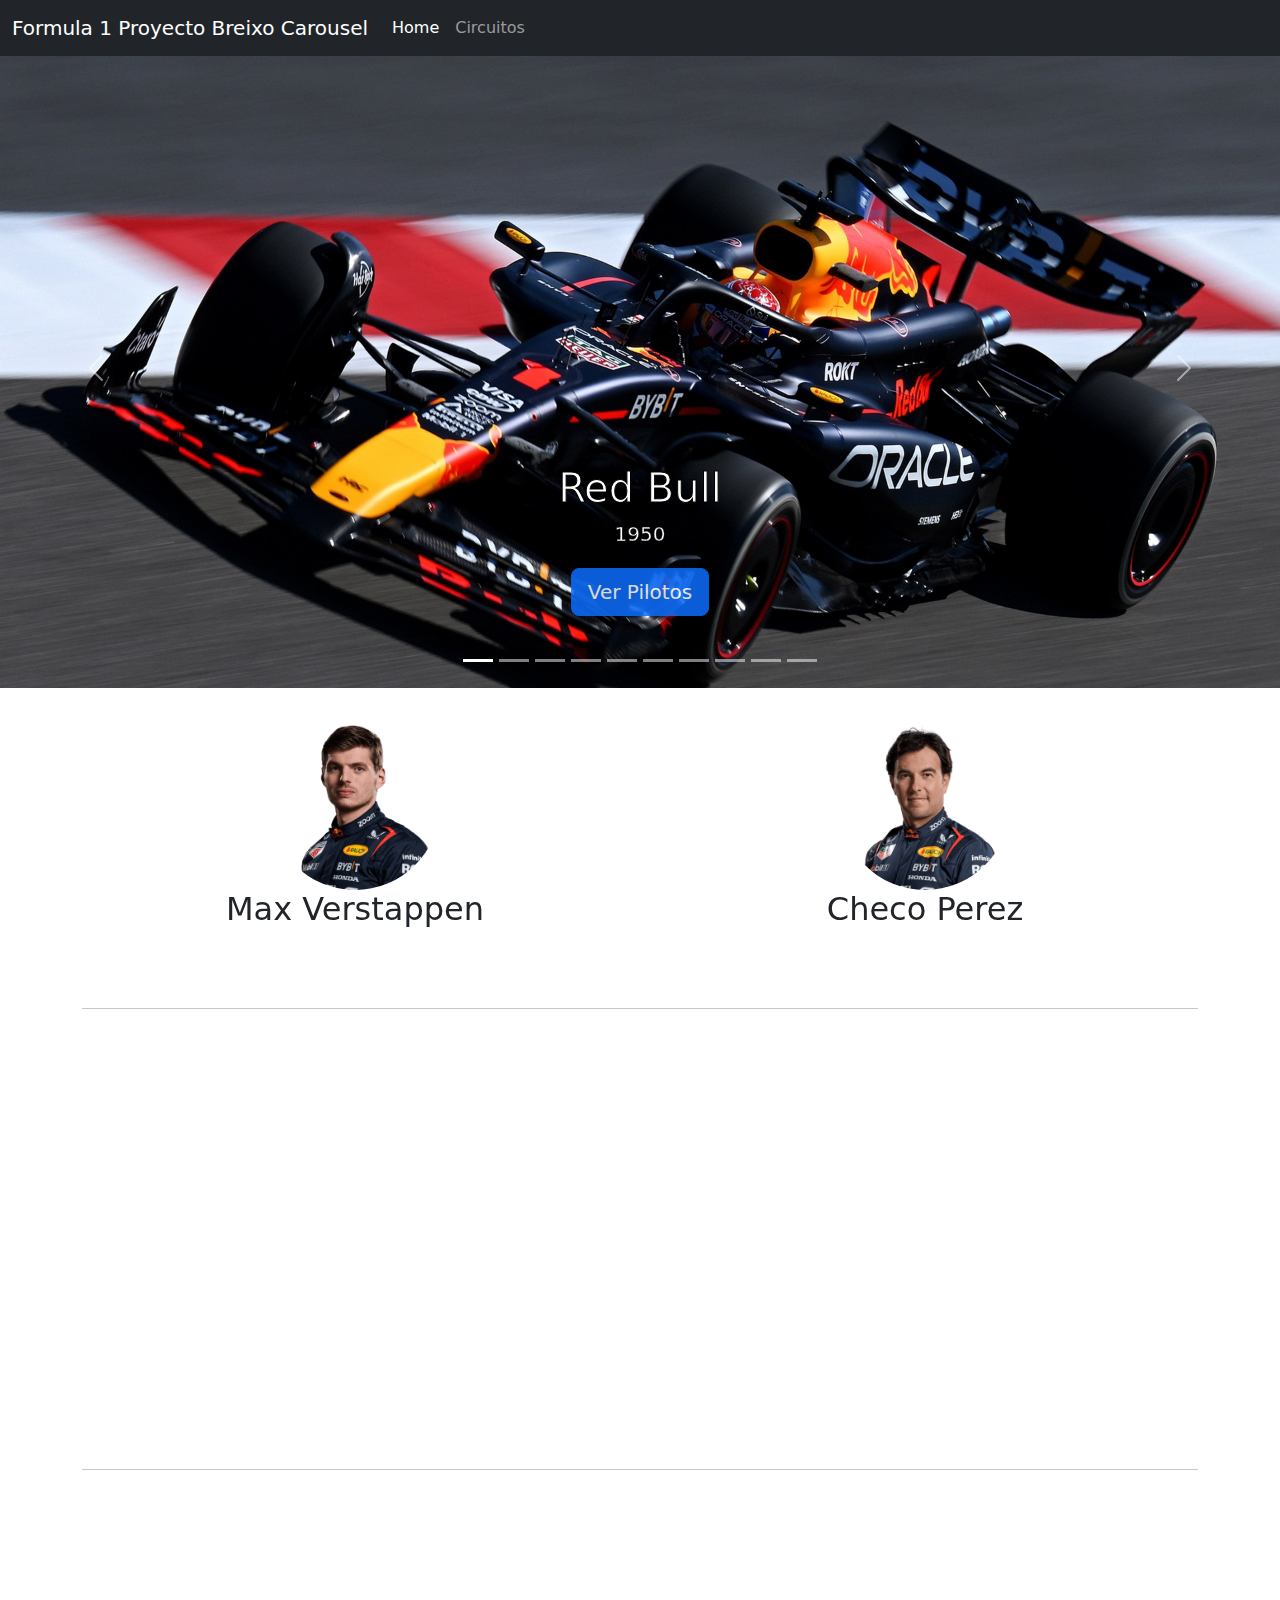
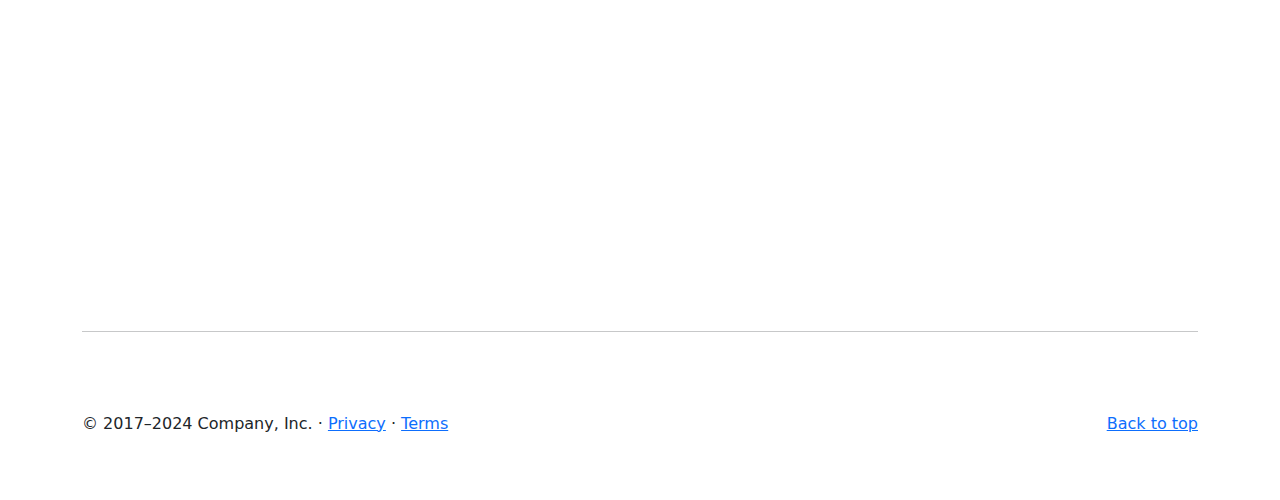
<file: index.html>
<!doctype html>
<html lang="en" data-bs-theme="auto">
<head>

  <meta charset="utf-8">
  <meta name="viewport" content="width=device-width, initial-scale=1">
  <meta name="description" content="">
  <meta name="author" content="Mark Otto, Jacob Thornton, and Bootstrap contributors">
  <meta name="generator" content="Hugo 0.122.0">
  <title>Carousel Template · Bootstrap v5.3</title>
  <script src="https://cdn.jsdelivr.net/npm/bootstrap@5.3.3/dist/js/bootstrap.bundle.min.js"
    integrity="sha384-YvpcrYf0tY3lHB60NNkmXc5s9fDVZLESaAA55NDzOxhy9GkcIdslK1eN7N6jIeHz"
    crossorigin="anonymous"></script>
  <link href="https://cdn.jsdelivr.net/npm/bootstrap@5.3.3/dist/css/bootstrap.min.css" rel="stylesheet"
    integrity="sha384-QWTKZyjpPEjISv5WaRU9OFeRpok6YctnYmDr5pNlyT2bRjXh0JMhjY6hW+ALEwIH" crossorigin="anonymous">
  <link href="carousel.css" rel="stylesheet">

</head>


<body>
 

  


  <header data-bs-theme="dark">
    <nav class="navbar navbar-expand-md navbar-dark fixed-top bg-dark">
      <div class="container-fluid">
        <a class="navbar-brand" href="#">Formula 1 Proyecto Breixo Carousel</a>
        <button class="navbar-toggler" type="button" data-bs-toggle="collapse" data-bs-target="#navbarCollapse"
          aria-controls="navbarCollapse" aria-expanded="false" aria-label="Toggle navigation">
          <span class="navbar-toggler-icon"></span>
        </button>
        <div class="collapse navbar-collapse" id="navbarCollapse">
          <ul class="navbar-nav me-auto mb-2 mb-md-0">
            <li class="nav-item">
              <a class="nav-link active" aria-current="page" href="index.html#">Home</a>
            </li>
            <li class="nav-item dropdown">
              <a class="nav-link" href="circuitos.html#">Circuitos</a>
            </li>
          </ul>
        </div>
      </div>
    </nav>
  </header>

  <main>

    <div id="myCarousel" class="carousel slide mb-6" data-bs-ride="carousel" data-bs-interval="3000">
      <div class="carousel-indicators">
        <button type="button" data-bs-target="#myCarousel" data-bs-slide-to="0" class="active" aria-current="true"
          aria-label="Slide 1"></button>
        <button type="button" data-bs-target="#myCarousel" data-bs-slide-to="1" aria-label="Slide 2"></button>
        <button type="button" data-bs-target="#myCarousel" data-bs-slide-to="2" aria-label="Slide 3"></button>
        <button type="button" data-bs-target="#myCarousel" data-bs-slide-to="3" aria-label="Slide 4"></button>
        <button type="button" data-bs-target="#myCarousel" data-bs-slide-to="4" aria-label="Slide 5"></button>
        <button type="button" data-bs-target="#myCarousel" data-bs-slide-to="5" aria-label="Slide 6"></button>
        <button type="button" data-bs-target="#myCarousel" data-bs-slide-to="6" aria-label="Slide 7"></button>
        <button type="button" data-bs-target="#myCarousel" data-bs-slide-to="7" aria-label="Slide 8"></button>
        <button type="button" data-bs-target="#myCarousel" data-bs-slide-to="8" aria-label="Slide 9"></button>
        <button type="button" data-bs-target="#myCarousel" data-bs-slide-to="9" aria-label="Slide 10"></button>
      </div>
      <div class="carousel-inner">
        <div class="carousel-item active">
          <img src="imagenesCarrusel/redbull.jpg" class="img fluid" alt="redbullimg">
          <div class="container">
            <div class="carousel-caption">
              <h1>Red Bull</h1>
              <p class="age">1950</p>
              <p><a class="btn btn-lg btn-primary" href="#pilotos" data-bs-target="#myCarousel2" data-bs-slide-to="0"
                  onclick="stopCarouselEscuderia()">Ver Pilotos</a></p>
            </div>
          </div>
        </div>
        <div class="carousel-item">
          <img src="imagenesCarrusel/mclaren.jpg" alt="redbullimg">
          <div class="container">
            <div class="carousel-caption">
              <h1>McLaren</h1>
              <p class="age">1966</p>
              <p><a class="btn btn-lg btn-primary" href="#pilotos" data-bs-target="#myCarousel2" data-bs-slide-to="1"
                  onclick="stopCarouselEscuderia()">Ver Pilotos</a></p>
            </div>
          </div>
        </div>
        <div class="carousel-item">
          <img src="imagenesCarrusel/ferrari.jpg" alt="redbullimg">
          <div class="container">
            <div class="carousel-caption">
              <h1>Ferrari</h1>
              <p class="age">1950</p>
              <p><a class="btn btn-lg btn-primary" href="#pilotos" data-bs-target="#myCarousel2" data-bs-slide-to="2"
                  onclick="stopCarouselEscuderia()">Ver Pilotos</a></p>
            </div>
          </div>
        </div>
        <div class="carousel-item">
          <img src="imagenesCarrusel/mercedes.jpg" alt="redbullimg">
          <div class="container">
            <div class="carousel-caption">
              <h1>Mercedes</h1>
              <p class="age">1954</p>
              <p><a class="btn btn-lg btn-primary" href="#pilotos" data-bs-target="#myCarousel2" data-bs-slide-to="3"
                  onclick="stopCarouselEscuderia()">Ver Pilotos</a></p>
            </div>
          </div>
        </div>
        <div class="carousel-item">
          <img src="imagenesCarrusel/astonmartin.jpg" alt="redbullimg">
          <div class="container">
            <div class="carousel-caption">
              <h1>Aston Martin</h1>
              <p class="age">1959</p>
              <p><a class="btn btn-lg btn-primary" href="#pilotos" data-bs-target="#myCarousel2" data-bs-slide-to="4"
                  onclick="stopCarouselEscuderia()">Ver Pilotos</a></p>
            </div>
          </div>
        </div>
        <div class="carousel-item">
          <img src="imagenesCarrusel/alpinejpg.jpg" alt="redbullimg">
          <div class="container">
            <div class="carousel-caption">
              <h1>Alpine</h1>
              <p class="age">2021</p>
              <p><a class="btn btn-lg btn-primary" id="btnVerPilotos" href="#pilotos" data-bs-target="#myCarousel2"
                  data-bs-slide-to="5" onclick="stopCarouselEscuderia()">Ver Pilotos</a></p>
            </div>
          </div>
        </div>
        <div class="carousel-item">
          <img src="imagenesCarrusel/hash.jpg" alt="redbullimg">
          <div class="container">
            <div class="carousel-caption">
              <h1>Hash</h1>
              <p class="age">2016</p>
              <p><a class="btn btn-lg btn-primary" href="#pilotos" data-bs-target="#myCarousel2" data-bs-slide-to="6"
                  onclick="stopCarouselEscuderia()">Ver Pilotos</a></p>
            </div>
          </div>
        </div>
        <div class="carousel-item">
          <img src="imagenesCarrusel/rb.jpg" alt="redbullimg">
          <div class="container">
            <div class="carousel-caption">
              <h1>RB</h1>
              <p class="age">2024</p>
              <p><a class="btn btn-lg btn-primary" href="#pilotos" data-bs-target="#myCarousel2"
                  data-bs-slide-to="7">Ver Pilotos</a></p>
            </div>
          </div>
        </div>
        <div class="carousel-item">
          <img src="imagenesCarrusel/kicksauber.webp" alt="redbullimg">
          <div class="container">
            <div class="carousel-caption">
              <h1>Kick Sauber</h1>
              <p class="age">2024</p>
              <p><a class="btn btn-lg btn-primary" href="#pilotos" data-bs-target="#myCarousel2"
                  data-bs-slide-to="8">Ver Pilotos</a></p>
            </div>
          </div>
        </div>
        <div class="carousel-item">
          <img src="imagenesCarrusel/williams.jpg" alt="redbullimg">
          <div class="container">
            <div class="carousel-caption">
              <h1>Williams</h1>
              <p class="age">1977</p>
              <p><a class="btn btn-lg btn-primary" href="#pilotos" data-bs-target="#myCarousel2"
                  data-bs-slide-to="9">Ver Pilotos</a></p>
            </div>
          </div>
        </div>
      </div>
      <button class="carousel-control-prev" type="button" data-bs-target="#myCarousel" data-bs-slide="prev">
        <span class="carousel-control-prev-icon" aria-hidden="true"></span>
        <span class="visually-hidden">Previous</span>
      </button>
      <button class="carousel-control-next" type="button" data-bs-target="#myCarousel" data-bs-slide="next">
        <span class="carousel-control-next-icon" aria-hidden="true"></span>
        <span class="visually-hidden">Next</span>
      </button>
    </div>

    <div class="container marketing">

      <div id="myCarousel2" class="carousel slide mb-6">
        <div class="carousel-inner">
          <div class="carousel-item active">
            <div class="row">
              <div class="col-md-6">
                <a href="https://es.wikipedia.org/wiki/Max_Verstappen#Resultados" target="_blank"><img
                    src="imagenesPilotos/max.png" class="rounded-circle tooltip-img" width="170"></a>
                <h2 class="fw-normal">Max Verstappen</h2>
              </div>
              <div class="col-md-6">
                <a href="https://es.wikipedia.org/wiki/Sergio_P%C3%A9rez#Resultados" target="_blank"><img
                    src="imagenesPilotos/checo.png" class="rounded-circle tooltip-img" width="170"></a>
                <h2 class="fw-normal">Checo Perez</h2>
              </div>
            </div>
          </div>

          <div class="carousel-item">
            <div class="row">
              <div class="col-md-6">
                <a href="https://es.wikipedia.org/wiki/Lando_Norris#Resultados" target="_blank"><img
                    src="imagenesPilotos/lando.png" class="rounded-circle tooltip-img" width="170"></a>
                <h2 class="fw-normal">Lando Norris</h2>
              </div>
              <div class="col-md-6">
                <a href="https://es.wikipedia.org/wiki/Oscar_Piastri#Resultados" target="_blank"><img
                    src="imagenesPilotos/oscar.png" class="rounded-circle tooltip-img" width="170"></a>
                <h2 class="fw-normal">Oscar Piastri</h2>
              </div>
            </div>
          </div>

          <div class="carousel-item">
            <div class="row">
              <div class="col-md-6">
                <a href="https://es.wikipedia.org/wiki/Carlos_Sainz_Jr.#Resultados" target="_blank"><img
                    src="imagenesPilotos/carlos.png" class="rounded-circle tooltip-img" width="170"></a>
                <h2 class="fw-normal">Carlos Sainz</h2>
              </div>
              <div class="col-md-6">
                <a href="https://es.wikipedia.org/wiki/Charles_Leclerc#Resultados" target="_blank"><img
                    src="imagenesPilotos/leclerc.png" class="rounded-circle tooltip-img" width="170"></a>
                <h2 class="fw-normal">Charles Leclerc</h2>
              </div>
            </div>
          </div>

          <div class="carousel-item">
            <div class="row">
              <div class="col-md-6">
                <a href="https://es.wikipedia.org/wiki/Lewis_Hamilton#Resultados" target="_blank"><img
                    src="imagenesPilotos/hamilton.png" class="rounded-circle tooltip-img" width="170"></a>
                <h2 class="fw-normal">Lewis Hamilton</h2>
              </div>
              <div class="col-md-6">
                <a href="https://es.wikipedia.org/wiki/George_Russell_(piloto)#Resultados" target="_blank"><img
                    src="imagenesPilotos/russell.png" class="rounded-circle tooltip-img" width="170"></a>
                <h2 class="fw-normal">George Russell</h2>
              </div>
            </div>
          </div>

          <div class="carousel-item">
            <div class="row">
              <div class="col-md-6">
                <a href="https://es.wikipedia.org/wiki/Fernando_Alonso#Resultados" target="_blank"><img
                    src="imagenesPilotos/alonso.png" class="rounded-circle tooltip-img" width="170"></a>
                <h2 class="fw-normal">Fernando Alonso</h2>
              </div>
              <div class="col-md-6">
                <a href="https://es.wikipedia.org/wiki/Lance_Stroll#Resultados" target="_blank"><img
                    src="imagenesPilotos/stroll.png" class="rounded-circle tooltip-img" width="170"></a>
                <h2 class="fw-normal">Lance Stroll</h2>
              </div>
            </div>
          </div>

          <div class="carousel-item">
            <div class="row">
              <div class="col-md-6">
                <a href="https://es.wikipedia.org/wiki/Esteban_Ocon#Resultados" target="_blank"><img
                    src="imagenesPilotos/ocon.png" class="rounded-circle tooltip-img" width="170"></a>
                <h2 class="fw-normal">Esteban Ocon</h2>
              </div>
              <div class="col-md-6">
                <a href="https://es.wikipedia.org/wiki/Pierre_Gasly#Resultados" target="_blank"><img
                    src="imagenesPilotos/gasly.png" class="rounded-circle tooltip-img" width="170"></a>
                <h2 class="fw-normal">Pierre Gasly</h2>
              </div>
            </div>
          </div>

          <div class="carousel-item">
            <div class="row">
              <div class="col-md-6">
                <a href="https://es.wikipedia.org/wiki/Kevin_Magnussen#Resultados" target="_blank"><img
                    src="imagenesPilotos/magnussen.png" class="rounded-circle tooltip-img" width="170"></a>
                <h2 class="fw-normal">Kevin Magnussen</h2>
              </div>
              <div class="col-md-6">
                <a href="https://es.wikipedia.org/wiki/Nico_Hülkenberg#Resultados" target="_blank"><img
                    src="imagenesPilotos/nico.png" class="rounded-circle tooltip-img" width="170"></a>
                <h2 class="fw-normal">Nico Hülkenberg</h2>
              </div>
            </div>
          </div>

          <div class="carousel-item">
            <div class="row">
              <div class="col-md-6">
                <a href="https://es.wikipedia.org/wiki/Yuki_Tsunoda#Resultados" target="_blank"><img
                    src="imagenesPilotos/yuki.png" class="rounded-circle tooltip-img" width="170"></a>
                <h2 class="fw-normal">Yuki Tsunoda</h2>
              </div>
              <div class="col-md-6">
                <a href="https://es.wikipedia.org/wiki/Liam_Lawson#Resultados" target="_blank"><img
                    src="imagenesPilotos/liam.png" class="rounded-circle tooltip-img" width="170"></a>
                <h2 class="fw-normal">Liam Lawson</h2>
              </div>
            </div>
          </div>

          <div class="carousel-item">
            <div class="row">
              <div class="col-md-6">
                <a href="https://es.wikipedia.org/wiki/Guanyu_Zhou#Resultados" target="_blank"><img
                    src="imagenesPilotos/zhou.png" class="rounded-circle tooltip-img" width="170"></a>
                <h2 class="fw-normal">Guanyu Zhou</h2>
              </div>
              <div class="col-md-6">
                <a href="https://es.wikipedia.org/wiki/Valtteri_Bottas#Resultados" target="_blank"><img
                    src="imagenesPilotos/botas.png" class="rounded-circle tooltip-img" width="170"></a>
                <h2 class="fw-normal">Valtteri Bottas</h2>
              </div>
            </div>
          </div>

          <div class="carousel-item">
            <div class="row">
              <div class="col-md-6">
                <a href="https://es.wikipedia.org/wiki/Alex_Albon#Resultados" target="_blank"><img
                    src="imagenesPilotos/albon.png" class="rounded-circle tooltip-img" width="170"></a>
                <h2 class="fw-normal">Alex Albon</h2>
              </div>
              <div class="col-md-6">
                <a href="https://es.wikipedia.org/wiki/Logan_Sargeant#Resultados" target="_blank"><img
                    src="imagenesPilotos/logan.png" class="rounded-circle tooltip-img" width="170"></a>
                <h2 class="fw-normal">Logan Sargeant</h2>
              </div>
            </div>
          </div>

        </div>

      </div>

      <hr class="featurette-divider">

      <div class="row featurette">
        <div class="col-md-7">
          <h2 class="featurette-heading fw-normal lh-1">Escuderia campeona</h2>
          <p class="lead">La escuderia que reina en la formula 1 actualmente es Red Bull, ganando desde 2021.
          </p>
        </div>
        <div class="col-md-5">
          <img src="imagenesCarrusel/redbullteam.jpg" alt="redbullteam">
          </svg>
        </div>
      </div>

      <hr class="featurette-divider">

      <div class="row featurette">
        <div class="col-md-7 order-md-2">
          <h2 class="featurette-heading fw-normal lh-1">Piloto Campeon</h2>
          <p class="lead">Sin rivalidad desde 2021, Max Verstappen es el actual campeon del mundo de formula 1.</p>
        </div>
        <div class="col-md-5 order-md-1">
          <img src="imagenesCarrusel/maxverstapencampeon.jpg" alt="redbullteam">
        </div>
      </div>
      <hr class="featurette-divider">

    </div>
    </div>
    <script src="breixoIndex.js"></script>

    <footer class="container">
      <p class="float-end"><a href="#">Back to top</a></p>
      <p>&copy; 2017–2024 Company, Inc. &middot; <a href="#"">Privacy</a> &middot; <a href=" #pilotos"
          data-bs-target="#myCarousel2" data-bs-slide-to="1">Terms</a></p>
    </footer>
  </main>

</body>

</html>
</file>
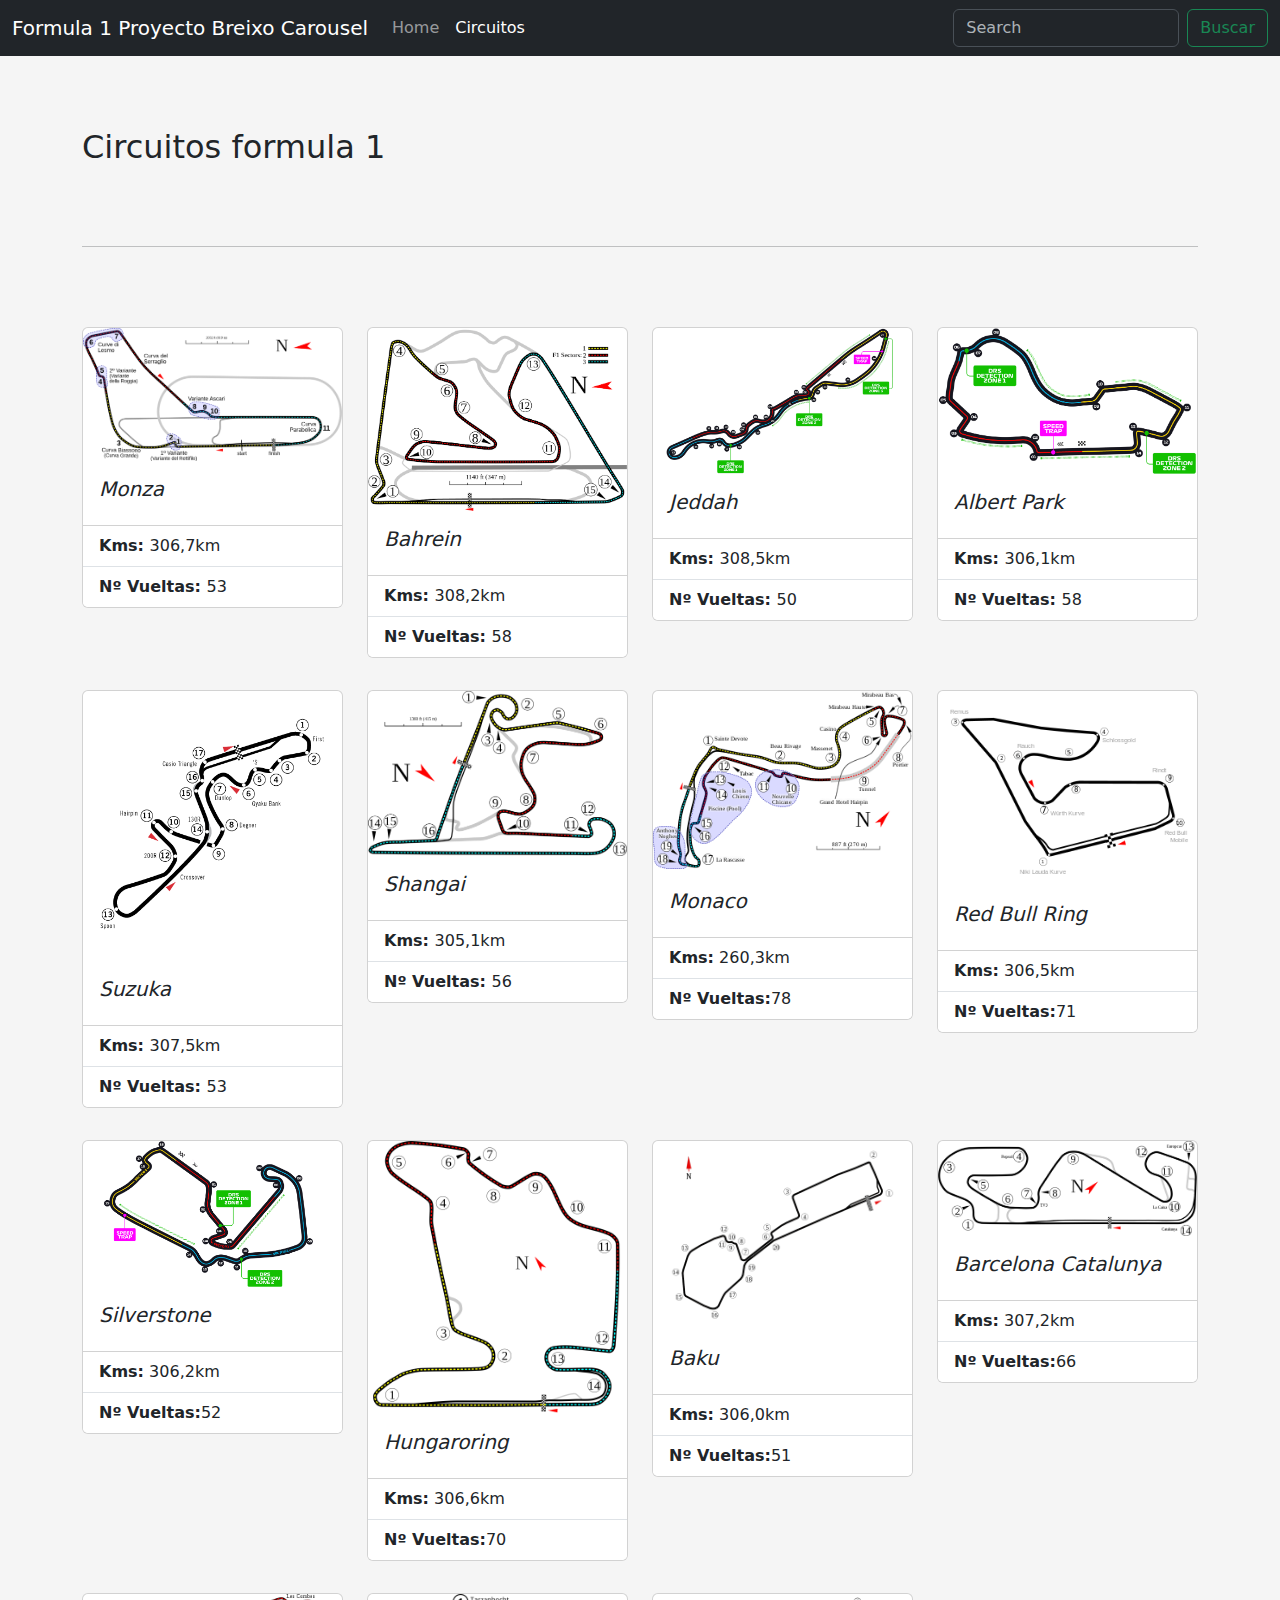
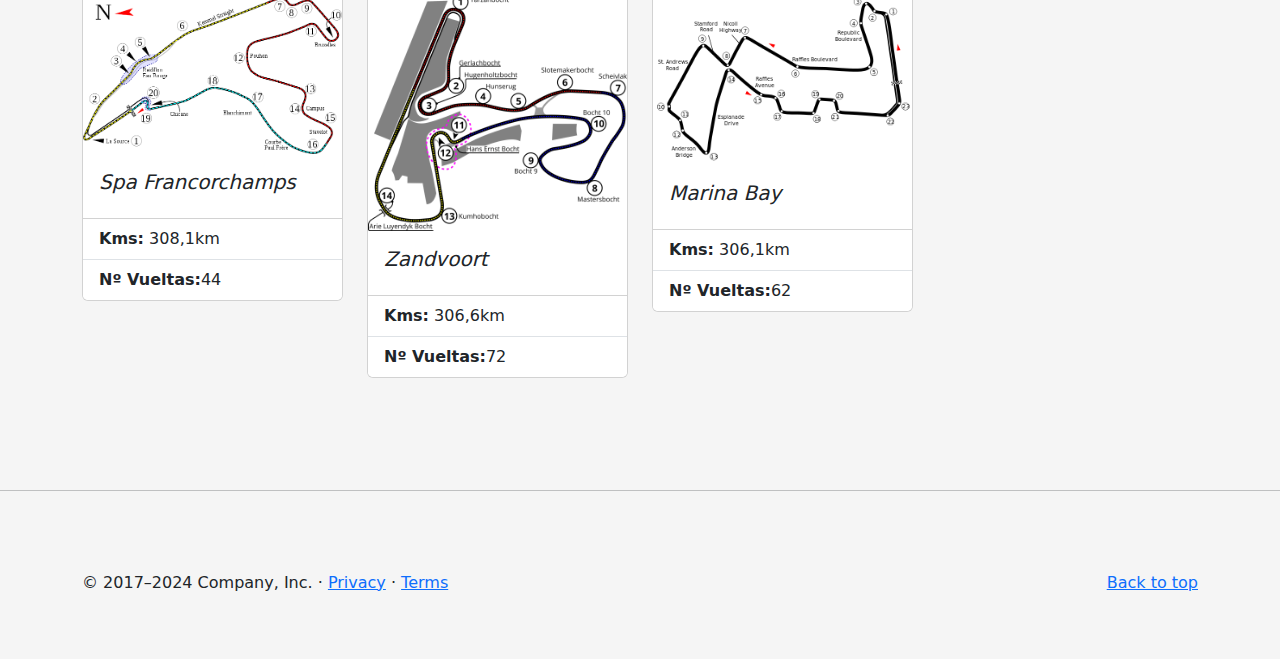
<file: circuitos.html>
<!--NOT A VIRUS-->
<!doctype html>
<html lang="en" data-bs-theme="auto">

<head>

    <meta charset="utf-8">
    <meta name="viewport" content="width=device-width, initial-scale=1">
    <meta name="description" content="">
    <meta name="author" content="Mark Otto, Jacob Thornton, and Bootstrap contributors">
    <meta name="generator" content="Hugo 0.122.0">
    <title>Carousel Template · Bootstrap v5.3</title>
    <link href="https://cdn.jsdelivr.net/npm/bootstrap@5.3.3/dist/css/bootstrap.min.css" rel="stylesheet" integrity="sha384-QWTKZyjpPEjISv5WaRU9OFeRpok6YctnYmDr5pNlyT2bRjXh0JMhjY6hW+ALEwIH" crossorigin="anonymous">
    <script src="https://cdn.jsdelivr.net/npm/bootstrap@5.3.3/dist/js/bootstrap.bundle.min.js" integrity="sha384-YvpcrYf0tY3lHB60NNkmXc5s9fDVZLESaAA55NDzOxhy9GkcIdslK1eN7N6jIeHz" crossorigin="anonymous"></script>
    <link href="carousel.css" rel="stylesheet">

</head>


<body class="circuitosBody">
  

   


    <header data-bs-theme="dark">
        <nav class="navbar navbar-expand-md navbar-dark fixed-top bg-dark">
            <div class="container-fluid">
                <a class="navbar-brand" href="#">Formula 1 Proyecto Breixo Carousel</a>
                <button class="navbar-toggler" type="button" data-bs-toggle="collapse" data-bs-target="#navbarCollapse"
                    aria-controls="navbarCollapse" aria-expanded="false" aria-label="Toggle navigation">
                    <span class="navbar-toggler-icon"></span>
                </button>
                <div class="collapse navbar-collapse" id="navbarCollapse">
                    <ul class="navbar-nav me-auto mb-2 mb-md-0">
                        <li class="nav-item">
                            <a class="nav-link" aria-current="page" href="index.html#">Home</a>
                        </li>
                        <li class="nav-item dropdown">
                            <a class="nav-link active" href="circuitos.html#">Circuitos</a>
                        </li>
                    </ul>
                    <form class="d-flex" role="search">
                        <input class="form-control me-2" type="search" placeholder="Search" aria-label="Search"
                            id="searchid">
                        <button class="btn btn-outline-success" onclick="buscarCircuito(event)">Buscar</button>
                    </form>
                </div>
            </div>
        </nav>
    </header>

    <main>

        <div class="container circuitos">
            <h2>
                Circuitos formula 1
            </h2>

            <hr class="featurette-divider">

            <div class="row featurette">
                <div class="col-12 col-sm-6 col-md-4 col-lg-3">
                    <div class="card">
                        <img src="imagenesCircuitos/monza.png" class="card-img-top">
                        <div class="card-body">
                            <section id="monza"></section>
                            <h5 class="card-title"><em>Monza</em></h5>
                        </div>
                        <ul class="list-group list-group-flush">
                            <li class="list-group-item"><strong>Kms: </strong>306,7km</li>
                            <li class="list-group-item"><strong>Nº Vueltas: </strong>53</li>
                        </ul>

                    </div>

                </div>
                <div class="col-12 col-sm-6 col-md-4 col-lg-3">

                    <div class="card">
                        <img src="imagenesCircuitos/bahrein.png" class="card-img-top">
                        <div class="card-body">
                            <section id="bahrein"></section>
                            <h5 class="card-title"><em>Bahrein</em></h5>
                        </div>
                        <ul class="list-group list-group-flush">
                            <li class="list-group-item"><strong>Kms: </strong> 308,2km</li>
                            <li class="list-group-item"><strong>Nº Vueltas: </strong> 58</li>
                        </ul>
                    </div>

                </div>

                <div class="col-12 col-sm-6 col-md-4 col-lg-3">

                    <div class="card">
                        <img src="imagenesCircuitos/jeddah.png" class="card-img-top">
                        <div class="card-body">
                            <section id="jeddah"></section>
                            <h5 class="card-title"><em>Jeddah</em></h5>
                        </div>
                        <ul class="list-group list-group-flush">
                            <li class="list-group-item"><strong>Kms: </strong>308,5km</li>
                            <li class="list-group-item"><strong>Nº Vueltas: </strong>50</li>
                        </ul>
                    </div>


                </div>
                <div class="col-12 col-sm-6 col-md-4 col-lg-3">
                    <div class="card">
                        <img src="imagenesCircuitos/albertPark.png" class="card-img-top">
                        <div class="card-body">
                            <section id="albertpark"></section>
                            <h5 class="card-title"><em>Albert Park</em></h5>
                        </div>
                        <ul class="list-group list-group-flush">
                            <li class="list-group-item"><strong>Kms: </strong>306,1km</li>
                            <li class="list-group-item"><strong>Nº Vueltas: </strong>58</li>
                        </ul>
                    </div>

                </div>
                <div class="col-12 col-sm-6 col-md-4 col-lg-3">
                    <div class="card">
                        <img src="imagenesCircuitos/suzuka.png" class="card-img-top">
                        <div class="card-body">
                            <section id="suzuka"></section>
                            <h5 class="card-title"><em>Suzuka</em></h5>
                        </div>
                        <ul class="list-group list-group-flush">
                            <li class="list-group-item"><strong>Kms: </strong> 307,5km</li>
                            <li class="list-group-item"><strong>Nº Vueltas: </strong>53</li>
                        </ul>
                    </div>

                </div>
                <div class="col-12 col-sm-6 col-md-4 col-lg-3">

                    <div class="card">
                        <img src="imagenesCircuitos/shangai.png" class="card-img-top">
                        <div class="card-body">
                            <section id="shangai"></section>
                            <h5 class="card-title"><em>Shangai</em></h5>
                        </div>
                        <ul class="list-group list-group-flush">
                            <li class="list-group-item"><strong>Kms: </strong>305,1km</li>
                            <li class="list-group-item"><strong>Nº Vueltas: </strong>56</li>
                        </ul>
                    </div>

                </div>
                <div class="col-12 col-sm-6 col-md-4 col-lg-3">
                    <div class="card">
                        <img src="imagenesCircuitos/monaco.png" class="card-img-top">
                        <div class="card-body">
                            <section id="monaco"></section>
                            <h5 class="card-title"><em>Monaco</em></h5>
                        </div>
                        <ul class="list-group list-group-flush">
                            <li class="list-group-item"><strong>Kms:</strong> 260,3km</li>
                            <li class="list-group-item"><strong>Nº Vueltas:</strong>78</li>
                        </ul>
                    </div>
                </div>

                <div class="col-12 col-sm-6 col-md-4 col-lg-3">
                    <div class="card">
                        <img src="imagenesCircuitos/redbullring.png" class="card-img-top">
                        <div class="card-body">
                            <section id="redbull"></section>
                            <h5 class="card-title"><em>Red Bull Ring</em></h5>
                        </div>
                        <ul class="list-group list-group-flush">
                            <li class="list-group-item"><strong>Kms:</strong> 306,5km</li>
                            <li class="list-group-item"><strong>Nº Vueltas:</strong>71</li>
                        </ul>
                    </div>
                </div>

                <div class="col-12 col-sm-6 col-md-4 col-lg-3">
                    <div class="card">
                        <img src="imagenesCircuitos/silverstone.png" class="card-img-top">
                        <div class="card-body">
                            <section id="silverstone"></section>
                            <h5 class="card-title"><em>Silverstone</em></h5>
                        </div>
                        <ul class="list-group list-group-flush">
                            <li class="list-group-item"><strong>Kms:</strong> 306,2km</li>
                            <li class="list-group-item"><strong>Nº Vueltas:</strong>52</li>
                        </ul>
                    </div>
                </div>


                <div class="col-12 col-sm-6 col-md-4 col-lg-3">
                    <div class="card">
                        <img src="imagenesCircuitos/hungaroring.png" class="card-img-top">
                        <div class="card-body">
                            <section id="hungaroring"></section>
                            <h5 class="card-title"><em>Hungaroring</em></h5>
                        </div>
                        <ul class="list-group list-group-flush">
                            <li class="list-group-item"><strong>Kms:</strong> 306,6km</li>
                            <li class="list-group-item"><strong>Nº Vueltas:</strong>70</li>
                        </ul>
                    </div>
                </div>

                <div class="col-12 col-sm-6 col-md-4 col-lg-3">
                    <div class="card">
                        <img src="imagenesCircuitos/baku.png" class="card-img-top">
                        <div class="card-body">
                            <section id="baku"></section>
                            <h5 class="card-title"><em>Baku</em></h5>
                        </div>
                        <ul class="list-group list-group-flush">
                            <li class="list-group-item"><strong>Kms:</strong> 306,0km</li>
                            <li class="list-group-item"><strong>Nº Vueltas:</strong>51</li>
                        </ul>
                    </div>
                </div>

                <div class="col-12 col-sm-6 col-md-4 col-lg-3">
                    <div class="card">
                        <img src="imagenesCircuitos/barcelona.png" class="card-img-top">
                        <div class="card-body">
                            <section id="Barcelona Catalunya"></section>
                            <h5 class="card-title"><em>Barcelona Catalunya</em></h5>
                        </div>
                        <ul class="list-group list-group-flush">
                            <li class="list-group-item"><strong>Kms:</strong> 307,2km</li>
                            <li class="list-group-item"><strong>Nº Vueltas:</strong>66</li>
                        </ul>
                    </div>
                </div>

                <div class="col-12 col-sm-6 col-md-4 col-lg-3">
                    <div class="card">
                        <img src="imagenesCircuitos/spa.png" class="card-img-top">
                        <div class="card-body">
                            <section id="Spa Francorchamps"></section>
                            <h5 class="card-title"><em>Spa Francorchamps</em></h5>
                        </div>
                        <ul class="list-group list-group-flush">
                            <li class="list-group-item"><strong>Kms:</strong> 308,1km</li>
                            <li class="list-group-item"><strong>Nº Vueltas:</strong>44</li>
                        </ul>
                    </div>
                </div>

                <div class="col-12 col-sm-6 col-md-4 col-lg-3">
                    <div class="card">
                        <img src="imagenesCircuitos/zandvoort.png" class="card-img-top">
                        <div class="card-body">
                            <section id="Zandvoort"></section>
                            <h5 class="card-title"><em>Zandvoort</em></h5>
                        </div>
                        <ul class="list-group list-group-flush">
                            <li class="list-group-item"><strong>Kms:</strong> 306,6km</li>
                            <li class="list-group-item"><strong>Nº Vueltas:</strong>72</li>
                        </ul>
                    </div>
                </div>

                <div class="col-12 col-sm-6 col-md-4 col-lg-3">
                    <div class="card">
                        <img src="imagenesCircuitos/marina.png" class="card-img-top">
                        <div class="card-body">
                            <section id="Marina Bay"></section>
                            <h5 class="card-title"><em>Marina Bay</em></h5>
                        </div>
                        <ul class="list-group list-group-flush">
                            <li class="list-group-item"><strong>Kms:</strong> 306,1km</li>
                            <li class="list-group-item"><strong>Nº Vueltas:</strong>62</li>
                        </ul>
                    </div>
                </div>

            </div>
        </div>

        <hr class="featurette-divider">
        <script src="breixoCircuito.js"></script>
        <footer class="container">
            <p class="float-end"><a href="#">Back to top</a></p>
            <p>&copy; 2017–2024 Company, Inc. &middot; <a href="#"">Privacy</a> &middot; <a href=" #pilotos"
                    data-bs-target="#myCarousel2" data-bs-slide-to="1">Terms</a></p>
        </footer>
    </main>

</body>

</html>
</file>
<file: carousel.css>
/* GLOBAL STYLES
-------------------------------------------------- */
/* Padding below the footer and lighter body text */

body {
  padding-top: 3rem;
  padding-bottom: 3rem;
  color: rgb(var(--bs-tertiary-color-rgb));
}


/* CUSTOMIZE THE CAROUSEL
-------------------------------------------------- */

/* Carousel base class */
.carousel {
  margin-bottom: rem;
}
/* Since positioning the image, we need to help out the caption */
.carousel-caption {
  bottom: 2rem;
  z-index: 10;
}

.carousel-caption h1{
  -webkit-text-stroke-width: 1px;
  -webkit-text-stroke-color: black;
}

.age{
  -webkit-text-stroke-width: 0.3px;
  -webkit-text-stroke-color: black;
}

/* Declare heights because of positioning of img element */
.carousel-item {
  height: 22rem;
}


#myCarousel{
  .carousel-item {
    text-align: center;
    height: 13rem;
  }
  .btn{
    opacity: 85%;
  }
  margin-bottom: 2em;
}

@media (min-width:768px){
  #myCarousel{
    .carousel-item {
      text-align: center;
      height: 25rem;
    }
  }

}

@media (min-width:1200px){
  #myCarousel{
    .carousel-item {
      text-align: center;
      height: 40rem;
    }
  }
}

.marketing .featurette{
  opacity: 0%;
  transition: opacity 1s ease;
}



.featurette img{
  /*width: 350px;*/
  width: 100%;
}
/*
@media (max-width:768px){
  .featurette img{
    width: 100%;
    
  }
}

@media (min-width:768px){
  .featurette img{
    width: 100%;
    
  }
}
*/
.featurette-heading{
  margin-top: 2rem !important;
}

#myCarousel2{
  .carousel-item {
    text-align: center;
    height: 26rem;
  }
  .carousel-inner  div{
    margin-bottom: 4em;
  }
}


@media (min-width:768px){
  #myCarousel2{
    .carousel-item {
      text-align: center;
      height: 9rem;
    }
  }



}

/* MARKETING CONTENT
-------------------------------------------------- */

/* Center align the text within the three columns below the carousel */
.marketing .col-lg-4 {
  margin-bottom: 1.5rem;
  text-align: center;
}
/* rtl:begin:ignore */
.marketing .col-lg-4 p {
  margin-right: .55rem;
  margin-left: .75rem;
}
/* rtl:end:ignore */


/* Featurettes
------------------------- */

.featurette-divider {
  margin: 5rem 0; /* Space out the Bootstrap <hr> more */
}

/* Thin out the marketing headings */
/* rtl:begin:remove */
.featurette-heading {
  letter-spacing: -.05rem;
}

/* rtl:end:remove */

/* RESPONSIVE CSS
-------------------------------------------------- */

@media (min-width: 40em) {
  /* Bump up size of carousel content */
  .carousel-caption p {
    margin-bottom: 1.25rem;
    font-size: 1.25rem;
    line-height: 1.4;
  }

  .featurette-heading {
    font-size: 50px;
  }
}

@media (min-width: 62em) {
  .featurette-heading {
    margin-top: 7rem;
  }
  
}

#myCarousel img{
  width: 100%;
  opacity: 100%;

}


#myCarousel2 img{
  
  opacity: 100%;
}


#myCarousel .carousel-indicator button{
  color: black;
}




.bd-placeholder-img {
  font-size: 1.125rem;
  text-anchor: middle;
  -webkit-user-select: none;
  -moz-user-select: none;
  user-select: none;
}

@media (min-width: 768px) {
  .bd-placeholder-img-lg {
    font-size: 3.5rem;
  }
}

.b-example-divider {
  width: 100%;
  height: 3rem;
  background-color: rgba(0, 0, 0, .1);
  border: solid rgba(0, 0, 0, .15);
  border-width: 1px 0;
  box-shadow: inset 0 .5em 1.5em rgba(0, 0, 0, .1), inset 0 .125em .5em rgba(0, 0, 0, .15);
}

.b-example-vr {
  flex-shrink: 0;
  width: 1.5rem;
  height: 100vh;
}

.bi {
  vertical-align: -.125em;
  fill: currentColor;
}

.nav-scroller {
  position: relative;
  z-index: 2;
  height: 2.75rem;
  overflow-y: hidden;
}

.nav-scroller .nav {
  display: flex;
  flex-wrap: nowrap;
  padding-bottom: 1rem;
  margin-top: -1px;
  overflow-x: auto;
  text-align: center;
  white-space: nowrap;
  -webkit-overflow-scrolling: touch;
}

.btn-bd-primary {
  --bd-violet-bg: #712cf9;
  --bd-violet-rgb: 112.520718, 44.062154, 249.437846;

  --bs-btn-font-weight: 600;
  --bs-btn-color: var(--bs-white);
  --bs-btn-bg: var(--bd-violet-bg);
  --bs-btn-border-color: var(--bd-violet-bg);
  --bs-btn-hover-color: var(--bs-white);
  --bs-btn-hover-bg: #6528e0;
  --bs-btn-hover-border-color: #6528e0;
  --bs-btn-focus-shadow-rgb: var(--bd-violet-rgb);
  --bs-btn-active-color: var(--bs-btn-hover-color);
  --bs-btn-active-bg: #5a23c8;
  --bs-btn-active-border-color: #5a23c8;
}

.bd-mode-toggle {
  z-index: 1500;
}

.bd-mode-toggle .dropdown-menu .active .bi {
  display: block !important;
}

#tooltip {
  display: none;
  position: absolute;
  background-color: #00000077;
  color: #fff;
  padding: 5px 10px;
  border-radius: 5px;
  z-index: 9999;
  
}

.circuitos{
  width: 90%;
  margin-top: 5em;
  margin-bottom: 3em;
  h2{
    margin-bottom: 1em;
  }
  img{
    width: 100%;
  }
  .card{
    margin-bottom: 2em;
  }

}

.card:hover{
  background-color: rgba(0, 0, 0, 0.059); /* Cambio de color al pasar el ratón */
  transition: background-color 0.5s ease; /* Transición suave */
}
.circuitosBody{

  background-color: rgba(128, 128, 128, 0.084);

}
</file>
